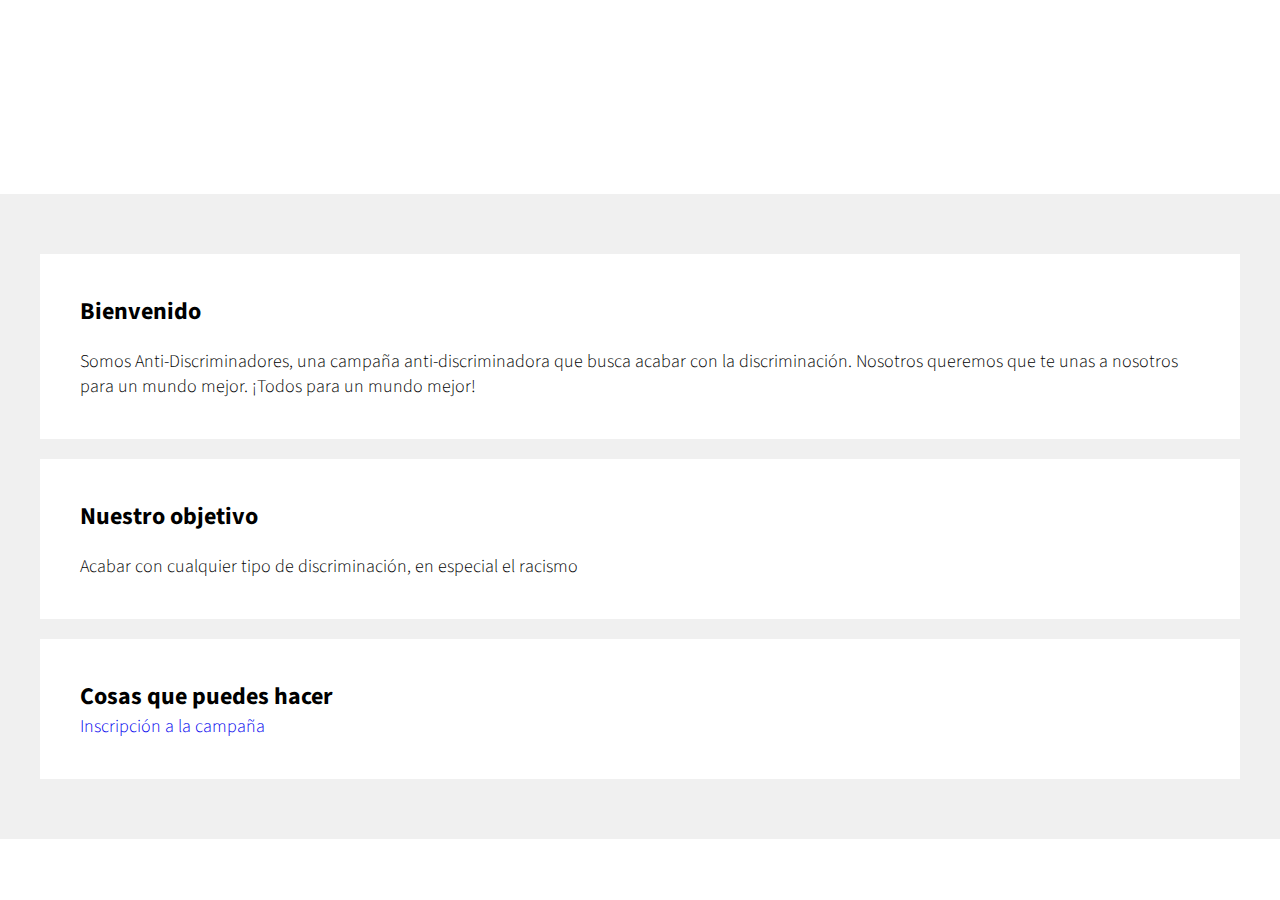
<file: index.html>
<!DOCTYPE html>
<html>
<head>
	<meta charset="utf-8">
	<meta name="viewport" content="width=device-width, initial-scale=1">
	<title>Anti-Discriminadores</title>
	<link rel="stylesheet" href="index.css">
</head>
<body>

	<main>
		<article>
			<h2>Bienvenido</h2>
			<p>Somos Anti-Discriminadores, una campaña anti-discriminadora que busca acabar con la discriminación. Nosotros queremos que te unas a nosotros para un mundo mejor. ¡Todos para un mundo mejor!</p>
		</article>
		<article>
			<h2>Nuestro objetivo</h2>
			<p>Acabar con cualquier tipo de discriminación, en especial el racismo</p>
		</article>
		<article>
			<h2>Cosas que puedes hacer</h2>
			<a href="form.html">Inscripción a la campaña</a>
		</article>
	</main>

</body>
</html>
</file>
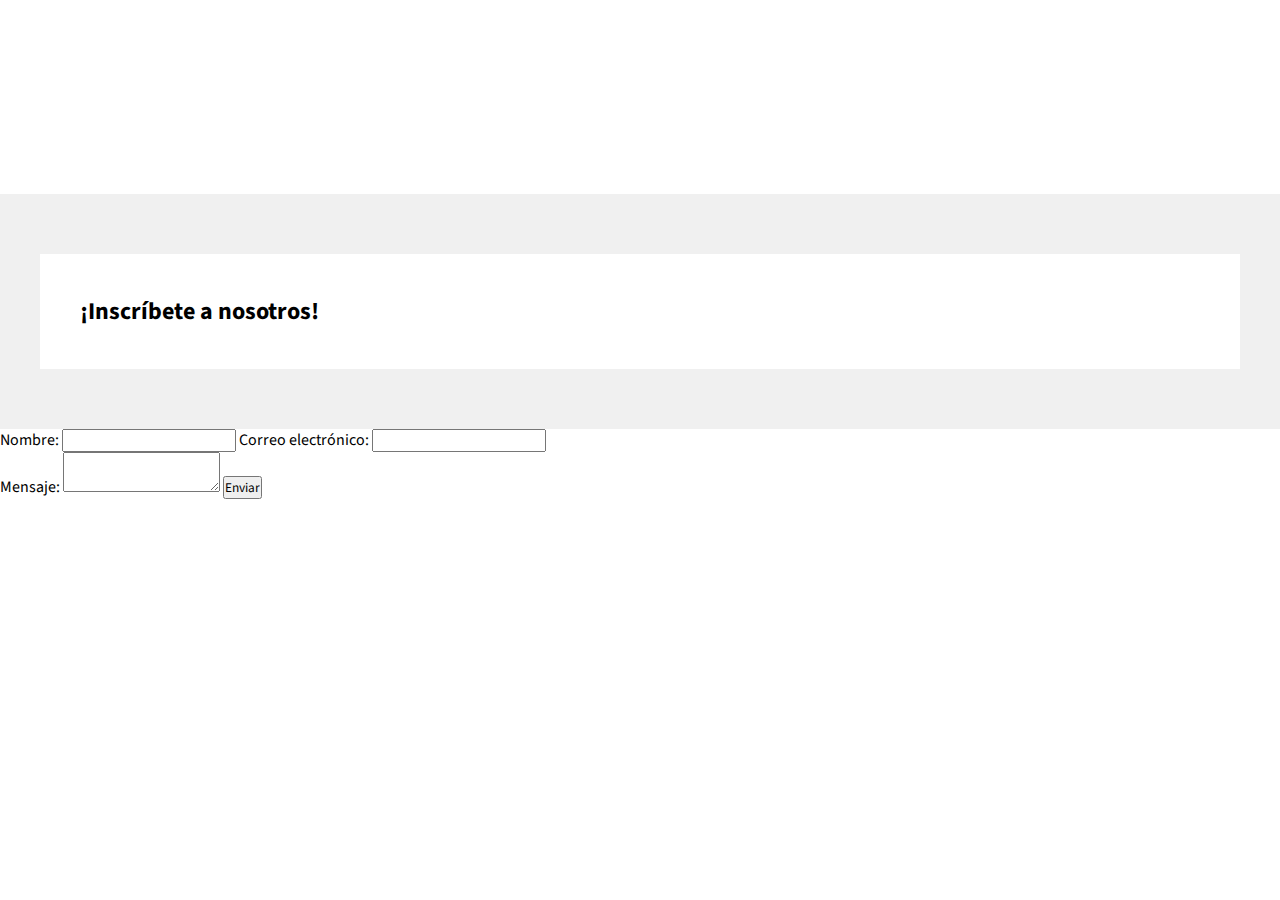
<file: form.html>
<!DOCTYPE html>
<html>
<head>
	<meta charset="utf-8">
	<meta name="viewport" content="width=device-width, initial-scale=1">
	<title>Inscríbete</title>
	<link rel="stylesheet" href="index.css">
</head>
<body>

	<main>
		<article>
			<h2>¡Inscríbete a nosotros!</h2>
		</article>
	</main>

	<form>
		
		<label for="name">Nombre:</label>
		<input type="text" id="name" name="user_name">
		<label for="mail">Correo electrónico:</label>
		<input type="email" id="mail" name="user_mail">
		<br>
		<label for="msg">Mensaje:</label>
		<textarea id="msg" name="user_message"></textarea>
		<button type="submit">Enviar</button>

	</form>

</body>
</html>
</file>
<file: index.css>
@import url('https://fonts.googleapis.com/css2?family=Source+Sans+3:wght@300&display=swap');
*{
	margin: 0px;
	padding: 0px;
	box-sizing: border-box;
	font-family: 'Source Sans 3', sans-serif;
}

main{
	background: #f0f0f0;
	padding: 40px 20px;
	margin-top: 194px;
}

article{
	max-width: 1200px;
	margin: 20px auto;
	padding: 40px;
	background: #ffffff;
}

article p{
	margin-top: 20px;
	font-size: 18px;
	font-weight: 300;
}

article a{
	margin-top: 20px;
	font-size: 18px;
	font-weight: 300;
	text-decoration: none;
}
</file>
